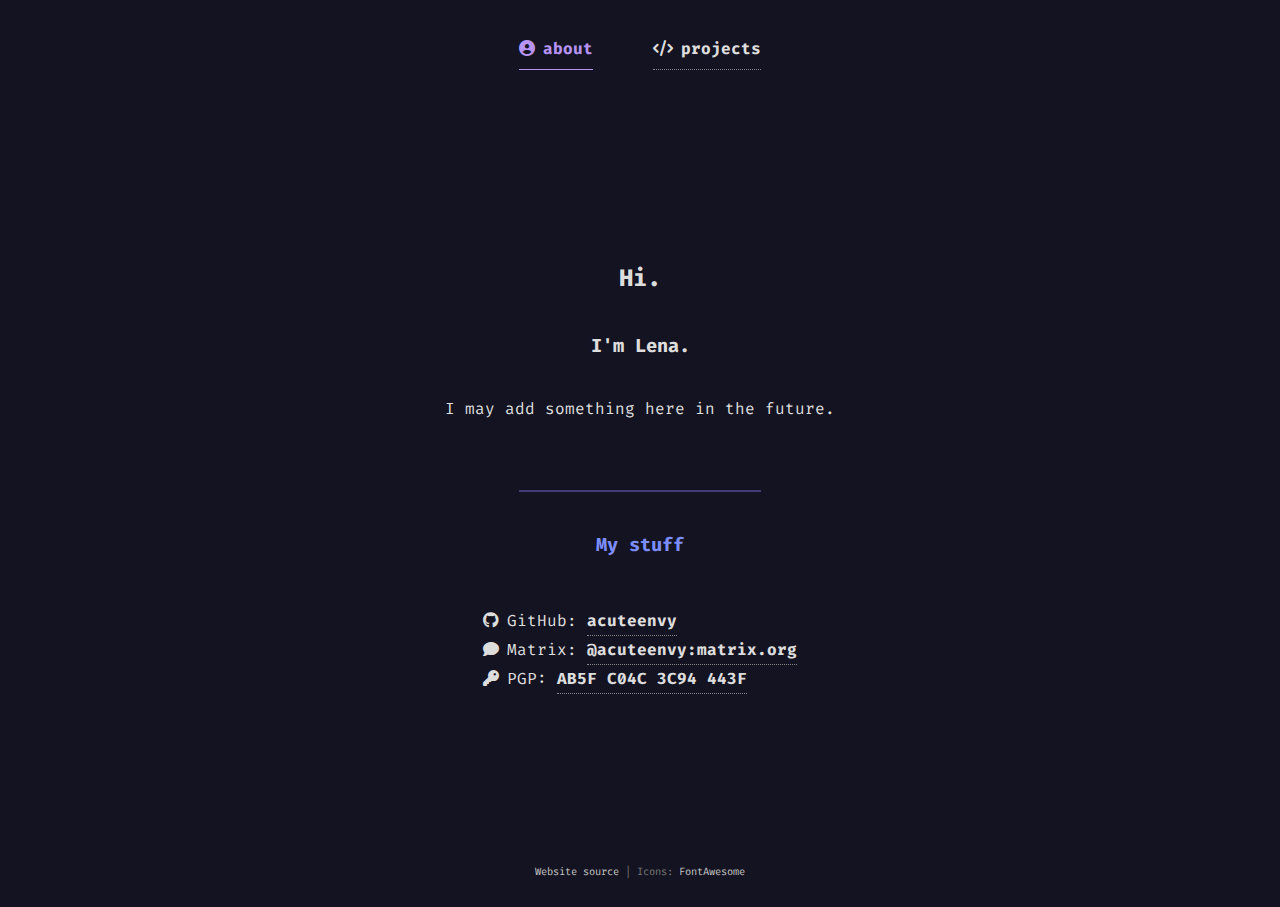
<file: index.html>
<!DOCTYPE html>
<html lang="en">

<head>
    <meta charset="UTF-8">
    <meta name="viewport" content="width=device-width, initial-scale=1.0">
    <title>about | acuteenvy</title>
    <link rel="stylesheet" href="fa/css/fontawesome.min.css">
    <link rel="stylesheet" href="fa/css/solid.min.css">
    <link rel="stylesheet" href="fa/css/brands.min.css">
    <link rel="stylesheet" href="style.css">
</head>

<body>
    <nav id="navbar">
        <a class="active" href="/"><i class="fa fa-circle-user"></i>&ensp;about</a>
        <a href="/projects"><i class="fa-solid fa-code"></i>&ensp;projects</a>
    </nav>

    <div id="container">
        <h2>Hi.</h2>
        <h3>I'm Lena.</h3>
        <p>I may add something here in the future.</p>

        <hr>

        <h3 class="colored-heading">My stuff</h3><br>
        <section>
            <i class="fa-brands fa-github"></i>&ensp;GitHub: <a href="https://github.com/acuteenvy"
                rel="noopener noreferrer">acuteenvy</a>
            <br>
            <i class="fa-solid fa-comment"></i>&ensp;Matrix: <a href="https://matrix.to/#/@acuteenvy:matrix.org"
                rel="noopener noreferrer">@acuteenvy:matrix.org</a>
            <br>
            <i class="fa-solid fa-key"></i>&ensp;PGP: <a href="https://github.com/acuteenvy.gpg"
                rel="noopener noreferrer">AB5F C04C 3C94 443F</a>
        </section>
    </div>

    <footer>
        <a class="footer-link" href="https://github.com/acuteenvy/acuteenvy.github.io" rel="noopener noreferrer">Website
            source</a> |
        Icons: <a class="footer-link" href="https://fontawesome.com" rel="noopener noreferrer">FontAwesome</a>
    </footer>
</body>

</html>
</file>
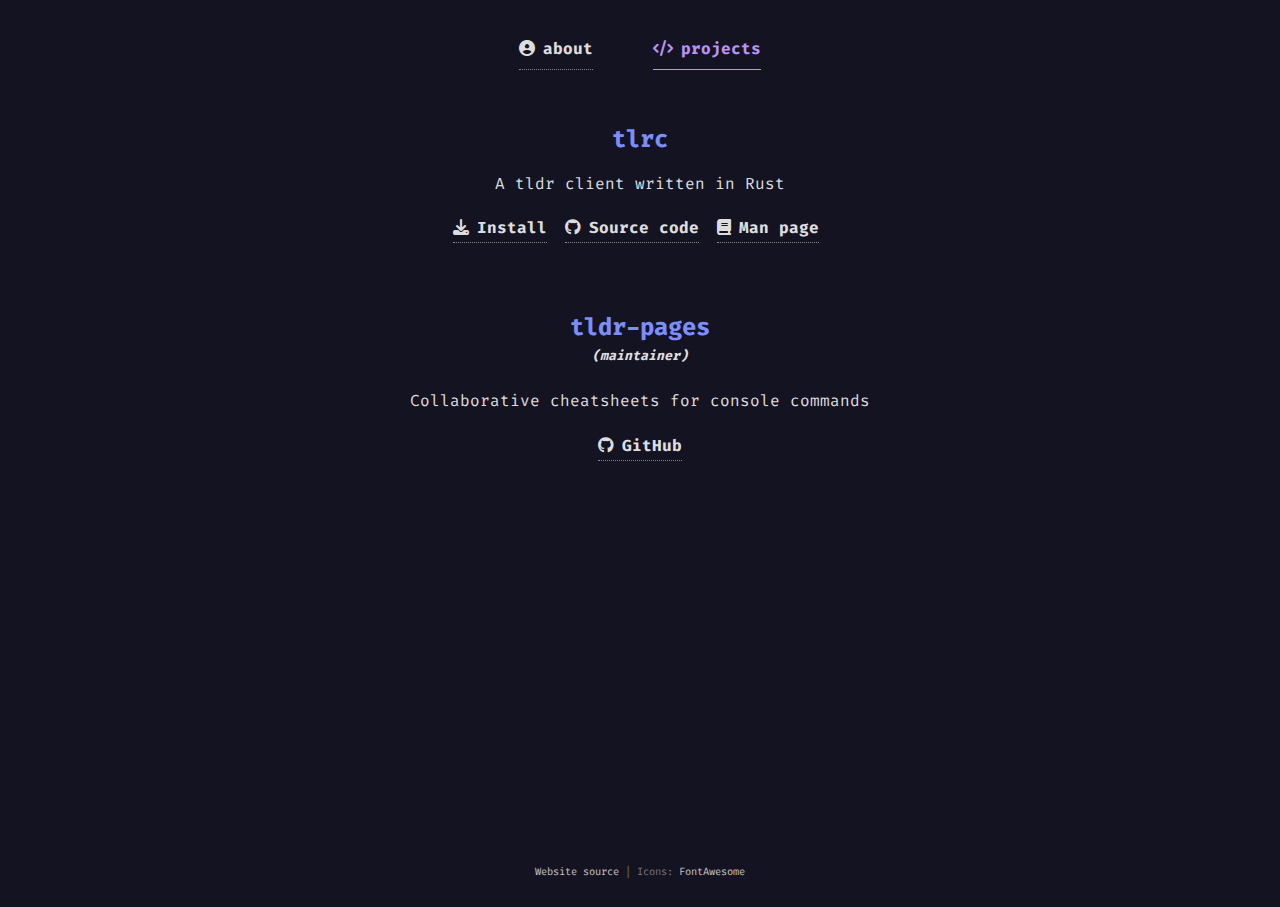
<file: projects.html>
<!DOCTYPE html>
<html lang="en">

<head>
    <meta charset="UTF-8">
    <meta name="viewport" content="width=device-width, initial-scale=1.0">
    <title>projects | acuteenvy</title>
    <link rel="stylesheet" href="fa/css/fontawesome.min.css">
    <link rel="stylesheet" href="fa/css/solid.min.css">
    <link rel="stylesheet" href="fa/css/brands.min.css">
    <link rel="stylesheet" href="style.css">
</head>

<body>
    <nav id="navbar">
        <a href="/"><i class="fa fa-circle-user"></i>&ensp;about</a>
        <a class="active" href="/projects"><i class="fa-solid fa-code"></i>&ensp;projects</a>
    </nav>

    <div id="container" style="justify-content: normal;">
        <h2 class="project-name" style="margin-top: 25px;">tlrc</h2>
        <p>A tldr client written in Rust</p>
        <section>
            <a href="https://github.com/tldr-pages/tlrc#installation" rel="noopener noreferrer"><i
                    class="fa-solid fa-download"></i>&ensp;Install</a>&ensp;
            <a href="https://github.com/tldr-pages/tlrc" rel="noopener noreferrer"><i
                    class="fa-brands fa-github"></i>&ensp;Source code</a>&ensp;
            <a href="https://tldr.sh/tlrc" rel="noopener noreferrer"><i class="fa-solid fa-book"></i>&ensp;Man
                page</a>&ensp;
        </section>

        <hr style="border: 0;">

        <h2 class="project-name">tldr-pages</h2>
        <h5 class="under-name">(maintainer)</h5>
        <p>Collaborative cheatsheets for console commands</p>
        <section>
            <a href="https://github.com/tldr-pages/tldr" rel="noopener noreferrer"><i
                    class="fa-brands fa-github"></i>&ensp;GitHub</a>
        </section>
    </div>

    <footer>
        <a class="footer-link" href="https://github.com/acuteenvy/acuteenvy.github.io" rel="noopener noreferrer">Website
            source</a> |
        Icons: <a class="footer-link" href="https://fontawesome.com" rel="noopener noreferrer">FontAwesome</a>
    </footer>
</body>

</html>
</file>
<file: style.css>
@import url('https://fonts.googleapis.com/css2?family=Fira+Code:wght@400;700&display=swap');

body {
    background-color: #141321;
    color: #dddddd;
    margin: auto;
    max-width: 960px;
    line-height: 1.8em;
    font-family: 'Fira Code', monospace;
}

#navbar {
    width: 100%;
    display: flex;
    justify-content: center;
}

#navbar a {
    margin: 30px 30px;
    padding: 5px 0px;
}

#navbar a.active {
    color: #b794f4;
    border-bottom: 1px solid #b794f4;
}

#container {
    min-height: 82vh;
    display: flex;
    align-items: center;
    justify-content: center;
    flex-direction: column;
}

.footer-link {
    color: #c4c4c4;
    font-weight: normal;
    text-decoration: none;
    border: none;
}

.icon-link,
.icon-link:hover {
    border: none;
}

code {
    color: #b794f4;
    background-color: #1e1e2e;
    padding: 5px;
}

footer {
    color: #777777;
    font-size: 10.4px;
    text-align: center;
    margin: 20px;
}

a {
    color: #dddddd;
    font-weight: bold;
    text-decoration: none;
    border-bottom: 1px dotted #868686;
    padding-bottom: 4px;
}

a:hover {
    color: #ffffff;
    border-bottom: 1px solid #ffffff;
}

hr {
    border: 1px solid #403c77;
    width: 25%;
    margin-top: 50px;
    margin-bottom: 20px;
}

.colored-heading,
.project-name {
    color: #7c8dfd;
}

.project-name,
.under-name {
    margin-bottom: 0;
    margin-top: 0;
}

.under-name {
    font-style: italic;
}
</file>
<file: fa/css/solid.min.css>
/*!
 * Font Awesome Free 6.4.0 by @fontawesome - https://fontawesome.com
 * License - https://fontawesome.com/license/free (Icons: CC BY 4.0, Fonts: SIL OFL 1.1, Code: MIT License)
 * Copyright 2023 Fonticons, Inc.
 */
:host,:root{--fa-style-family-classic:"Font Awesome 6 Free";--fa-font-solid:normal 900 1em/1 "Font Awesome 6 Free"}@font-face{font-family:"Font Awesome 6 Free";font-style:normal;font-weight:900;font-display:block;src:url(../webfonts/fa-solid-900.woff2) format("woff2"),url(../webfonts/fa-solid-900.ttf) format("truetype")}.fa-solid,.fas{font-weight:900}
</file>
<file: fa/css/brands.min.css>
/*!
 * Font Awesome Free 6.4.0 by @fontawesome - https://fontawesome.com
 * License - https://fontawesome.com/license/free (Icons: CC BY 4.0, Fonts: SIL OFL 1.1, Code: MIT License)
 * Copyright 2023 Fonticons, Inc.
 */
:host,:root{--fa-style-family-brands:"Font Awesome 6 Brands";--fa-font-brands:normal 400 1em/1 "Font Awesome 6 Brands"}@font-face{font-family:"Font Awesome 6 Brands";font-style:normal;font-weight:400;font-display:block;src:url(../webfonts/fa-brands-400.woff2) format("woff2"),url(../webfonts/fa-brands-400.ttf) format("truetype")}.fa-brands,.fab{font-weight:400}.fa-monero:before{content:"\f3d0"}.fa-hooli:before{content:"\f427"}.fa-yelp:before{content:"\f1e9"}.fa-cc-visa:before{content:"\f1f0"}.fa-lastfm:before{content:"\f202"}.fa-shopware:before{content:"\f5b5"}.fa-creative-commons-nc:before{content:"\f4e8"}.fa-aws:before{content:"\f375"}.fa-redhat:before{content:"\f7bc"}.fa-yoast:before{content:"\f2b1"}.fa-cloudflare:before{content:"\e07d"}.fa-ups:before{content:"\f7e0"}.fa-wpexplorer:before{content:"\f2de"}.fa-dyalog:before{content:"\f399"}.fa-bity:before{content:"\f37a"}.fa-stackpath:before{content:"\f842"}.fa-buysellads:before{content:"\f20d"}.fa-first-order:before{content:"\f2b0"}.fa-modx:before{content:"\f285"}.fa-guilded:before{content:"\e07e"}.fa-vnv:before{content:"\f40b"}.fa-js-square:before,.fa-square-js:before{content:"\f3b9"}.fa-microsoft:before{content:"\f3ca"}.fa-qq:before{content:"\f1d6"}.fa-orcid:before{content:"\f8d2"}.fa-java:before{content:"\f4e4"}.fa-invision:before{content:"\f7b0"}.fa-creative-commons-pd-alt:before{content:"\f4ed"}.fa-centercode:before{content:"\f380"}.fa-glide-g:before{content:"\f2a6"}.fa-drupal:before{content:"\f1a9"}.fa-hire-a-helper:before{content:"\f3b0"}.fa-creative-commons-by:before{content:"\f4e7"}.fa-unity:before{content:"\e049"}.fa-whmcs:before{content:"\f40d"}.fa-rocketchat:before{content:"\f3e8"}.fa-vk:before{content:"\f189"}.fa-untappd:before{content:"\f405"}.fa-mailchimp:before{content:"\f59e"}.fa-css3-alt:before{content:"\f38b"}.fa-reddit-square:before,.fa-square-reddit:before{content:"\f1a2"}.fa-vimeo-v:before{content:"\f27d"}.fa-contao:before{content:"\f26d"}.fa-square-font-awesome:before{content:"\e5ad"}.fa-deskpro:before{content:"\f38f"}.fa-sistrix:before{content:"\f3ee"}.fa-instagram-square:before,.fa-square-instagram:before{content:"\e055"}.fa-battle-net:before{content:"\f835"}.fa-the-red-yeti:before{content:"\f69d"}.fa-hacker-news-square:before,.fa-square-hacker-news:before{content:"\f3af"}.fa-edge:before{content:"\f282"}.fa-napster:before{content:"\f3d2"}.fa-snapchat-square:before,.fa-square-snapchat:before{content:"\f2ad"}.fa-google-plus-g:before{content:"\f0d5"}.fa-artstation:before{content:"\f77a"}.fa-markdown:before{content:"\f60f"}.fa-sourcetree:before{content:"\f7d3"}.fa-google-plus:before{content:"\f2b3"}.fa-diaspora:before{content:"\f791"}.fa-foursquare:before{content:"\f180"}.fa-stack-overflow:before{content:"\f16c"}.fa-github-alt:before{content:"\f113"}.fa-phoenix-squadron:before{content:"\f511"}.fa-pagelines:before{content:"\f18c"}.fa-algolia:before{content:"\f36c"}.fa-red-river:before{content:"\f3e3"}.fa-creative-commons-sa:before{content:"\f4ef"}.fa-safari:before{content:"\f267"}.fa-google:before{content:"\f1a0"}.fa-font-awesome-alt:before,.fa-square-font-awesome-stroke:before{content:"\f35c"}.fa-atlassian:before{content:"\f77b"}.fa-linkedin-in:before{content:"\f0e1"}.fa-digital-ocean:before{content:"\f391"}.fa-nimblr:before{content:"\f5a8"}.fa-chromecast:before{content:"\f838"}.fa-evernote:before{content:"\f839"}.fa-hacker-news:before{content:"\f1d4"}.fa-creative-commons-sampling:before{content:"\f4f0"}.fa-adversal:before{content:"\f36a"}.fa-creative-commons:before{content:"\f25e"}.fa-watchman-monitoring:before{content:"\e087"}.fa-fonticons:before{content:"\f280"}.fa-weixin:before{content:"\f1d7"}.fa-shirtsinbulk:before{content:"\f214"}.fa-codepen:before{content:"\f1cb"}.fa-git-alt:before{content:"\f841"}.fa-lyft:before{content:"\f3c3"}.fa-rev:before{content:"\f5b2"}.fa-windows:before{content:"\f17a"}.fa-wizards-of-the-coast:before{content:"\f730"}.fa-square-viadeo:before,.fa-viadeo-square:before{content:"\f2aa"}.fa-meetup:before{content:"\f2e0"}.fa-centos:before{content:"\f789"}.fa-adn:before{content:"\f170"}.fa-cloudsmith:before{content:"\f384"}.fa-pied-piper-alt:before{content:"\f1a8"}.fa-dribbble-square:before,.fa-square-dribbble:before{content:"\f397"}.fa-codiepie:before{content:"\f284"}.fa-node:before{content:"\f419"}.fa-mix:before{content:"\f3cb"}.fa-steam:before{content:"\f1b6"}.fa-cc-apple-pay:before{content:"\f416"}.fa-scribd:before{content:"\f28a"}.fa-openid:before{content:"\f19b"}.fa-instalod:before{content:"\e081"}.fa-expeditedssl:before{content:"\f23e"}.fa-sellcast:before{content:"\f2da"}.fa-square-twitter:before,.fa-twitter-square:before{content:"\f081"}.fa-r-project:before{content:"\f4f7"}.fa-delicious:before{content:"\f1a5"}.fa-freebsd:before{content:"\f3a4"}.fa-vuejs:before{content:"\f41f"}.fa-accusoft:before{content:"\f369"}.fa-ioxhost:before{content:"\f208"}.fa-fonticons-fi:before{content:"\f3a2"}.fa-app-store:before{content:"\f36f"}.fa-cc-mastercard:before{content:"\f1f1"}.fa-itunes-note:before{content:"\f3b5"}.fa-golang:before{content:"\e40f"}.fa-kickstarter:before{content:"\f3bb"}.fa-grav:before{content:"\f2d6"}.fa-weibo:before{content:"\f18a"}.fa-uncharted:before{content:"\e084"}.fa-firstdraft:before{content:"\f3a1"}.fa-square-youtube:before,.fa-youtube-square:before{content:"\f431"}.fa-wikipedia-w:before{content:"\f266"}.fa-rendact:before,.fa-wpressr:before{content:"\f3e4"}.fa-angellist:before{content:"\f209"}.fa-galactic-republic:before{content:"\f50c"}.fa-nfc-directional:before{content:"\e530"}.fa-skype:before{content:"\f17e"}.fa-joget:before{content:"\f3b7"}.fa-fedora:before{content:"\f798"}.fa-stripe-s:before{content:"\f42a"}.fa-meta:before{content:"\e49b"}.fa-laravel:before{content:"\f3bd"}.fa-hotjar:before{content:"\f3b1"}.fa-bluetooth-b:before{content:"\f294"}.fa-sticker-mule:before{content:"\f3f7"}.fa-creative-commons-zero:before{content:"\f4f3"}.fa-hips:before{content:"\f452"}.fa-behance:before{content:"\f1b4"}.fa-reddit:before{content:"\f1a1"}.fa-discord:before{content:"\f392"}.fa-chrome:before{content:"\f268"}.fa-app-store-ios:before{content:"\f370"}.fa-cc-discover:before{content:"\f1f2"}.fa-wpbeginner:before{content:"\f297"}.fa-confluence:before{content:"\f78d"}.fa-mdb:before{content:"\f8ca"}.fa-dochub:before{content:"\f394"}.fa-accessible-icon:before{content:"\f368"}.fa-ebay:before{content:"\f4f4"}.fa-amazon:before{content:"\f270"}.fa-unsplash:before{content:"\e07c"}.fa-yarn:before{content:"\f7e3"}.fa-square-steam:before,.fa-steam-square:before{content:"\f1b7"}.fa-500px:before{content:"\f26e"}.fa-square-vimeo:before,.fa-vimeo-square:before{content:"\f194"}.fa-asymmetrik:before{content:"\f372"}.fa-font-awesome-flag:before,.fa-font-awesome-logo-full:before,.fa-font-awesome:before{content:"\f2b4"}.fa-gratipay:before{content:"\f184"}.fa-apple:before{content:"\f179"}.fa-hive:before{content:"\e07f"}.fa-gitkraken:before{content:"\f3a6"}.fa-keybase:before{content:"\f4f5"}.fa-apple-pay:before{content:"\f415"}.fa-padlet:before{content:"\e4a0"}.fa-amazon-pay:before{content:"\f42c"}.fa-github-square:before,.fa-square-github:before{content:"\f092"}.fa-stumbleupon:before{content:"\f1a4"}.fa-fedex:before{content:"\f797"}.fa-phoenix-framework:before{content:"\f3dc"}.fa-shopify:before{content:"\e057"}.fa-neos:before{content:"\f612"}.fa-hackerrank:before{content:"\f5f7"}.fa-researchgate:before{content:"\f4f8"}.fa-swift:before{content:"\f8e1"}.fa-angular:before{content:"\f420"}.fa-speakap:before{content:"\f3f3"}.fa-angrycreative:before{content:"\f36e"}.fa-y-combinator:before{content:"\f23b"}.fa-empire:before{content:"\f1d1"}.fa-envira:before{content:"\f299"}.fa-gitlab-square:before,.fa-square-gitlab:before{content:"\e5ae"}.fa-studiovinari:before{content:"\f3f8"}.fa-pied-piper:before{content:"\f2ae"}.fa-wordpress:before{content:"\f19a"}.fa-product-hunt:before{content:"\f288"}.fa-firefox:before{content:"\f269"}.fa-linode:before{content:"\f2b8"}.fa-goodreads:before{content:"\f3a8"}.fa-odnoklassniki-square:before,.fa-square-odnoklassniki:before{content:"\f264"}.fa-jsfiddle:before{content:"\f1cc"}.fa-sith:before{content:"\f512"}.fa-themeisle:before{content:"\f2b2"}.fa-page4:before{content:"\f3d7"}.fa-hashnode:before{content:"\e499"}.fa-react:before{content:"\f41b"}.fa-cc-paypal:before{content:"\f1f4"}.fa-squarespace:before{content:"\f5be"}.fa-cc-stripe:before{content:"\f1f5"}.fa-creative-commons-share:before{content:"\f4f2"}.fa-bitcoin:before{content:"\f379"}.fa-keycdn:before{content:"\f3ba"}.fa-opera:before{content:"\f26a"}.fa-itch-io:before{content:"\f83a"}.fa-umbraco:before{content:"\f8e8"}.fa-galactic-senate:before{content:"\f50d"}.fa-ubuntu:before{content:"\f7df"}.fa-draft2digital:before{content:"\f396"}.fa-stripe:before{content:"\f429"}.fa-houzz:before{content:"\f27c"}.fa-gg:before{content:"\f260"}.fa-dhl:before{content:"\f790"}.fa-pinterest-square:before,.fa-square-pinterest:before{content:"\f0d3"}.fa-xing:before{content:"\f168"}.fa-blackberry:before{content:"\f37b"}.fa-creative-commons-pd:before{content:"\f4ec"}.fa-playstation:before{content:"\f3df"}.fa-quinscape:before{content:"\f459"}.fa-less:before{content:"\f41d"}.fa-blogger-b:before{content:"\f37d"}.fa-opencart:before{content:"\f23d"}.fa-vine:before{content:"\f1ca"}.fa-paypal:before{content:"\f1ed"}.fa-gitlab:before{content:"\f296"}.fa-typo3:before{content:"\f42b"}.fa-reddit-alien:before{content:"\f281"}.fa-yahoo:before{content:"\f19e"}.fa-dailymotion:before{content:"\e052"}.fa-affiliatetheme:before{content:"\f36b"}.fa-pied-piper-pp:before{content:"\f1a7"}.fa-bootstrap:before{content:"\f836"}.fa-odnoklassniki:before{content:"\f263"}.fa-nfc-symbol:before{content:"\e531"}.fa-ethereum:before{content:"\f42e"}.fa-speaker-deck:before{content:"\f83c"}.fa-creative-commons-nc-eu:before{content:"\f4e9"}.fa-patreon:before{content:"\f3d9"}.fa-avianex:before{content:"\f374"}.fa-ello:before{content:"\f5f1"}.fa-gofore:before{content:"\f3a7"}.fa-bimobject:before{content:"\f378"}.fa-facebook-f:before{content:"\f39e"}.fa-google-plus-square:before,.fa-square-google-plus:before{content:"\f0d4"}.fa-mandalorian:before{content:"\f50f"}.fa-first-order-alt:before{content:"\f50a"}.fa-osi:before{content:"\f41a"}.fa-google-wallet:before{content:"\f1ee"}.fa-d-and-d-beyond:before{content:"\f6ca"}.fa-periscope:before{content:"\f3da"}.fa-fulcrum:before{content:"\f50b"}.fa-cloudscale:before{content:"\f383"}.fa-forumbee:before{content:"\f211"}.fa-mizuni:before{content:"\f3cc"}.fa-schlix:before{content:"\f3ea"}.fa-square-xing:before,.fa-xing-square:before{content:"\f169"}.fa-bandcamp:before{content:"\f2d5"}.fa-wpforms:before{content:"\f298"}.fa-cloudversify:before{content:"\f385"}.fa-usps:before{content:"\f7e1"}.fa-megaport:before{content:"\f5a3"}.fa-magento:before{content:"\f3c4"}.fa-spotify:before{content:"\f1bc"}.fa-optin-monster:before{content:"\f23c"}.fa-fly:before{content:"\f417"}.fa-aviato:before{content:"\f421"}.fa-itunes:before{content:"\f3b4"}.fa-cuttlefish:before{content:"\f38c"}.fa-blogger:before{content:"\f37c"}.fa-flickr:before{content:"\f16e"}.fa-viber:before{content:"\f409"}.fa-soundcloud:before{content:"\f1be"}.fa-digg:before{content:"\f1a6"}.fa-tencent-weibo:before{content:"\f1d5"}.fa-symfony:before{content:"\f83d"}.fa-maxcdn:before{content:"\f136"}.fa-etsy:before{content:"\f2d7"}.fa-facebook-messenger:before{content:"\f39f"}.fa-audible:before{content:"\f373"}.fa-think-peaks:before{content:"\f731"}.fa-bilibili:before{content:"\e3d9"}.fa-erlang:before{content:"\f39d"}.fa-cotton-bureau:before{content:"\f89e"}.fa-dashcube:before{content:"\f210"}.fa-42-group:before,.fa-innosoft:before{content:"\e080"}.fa-stack-exchange:before{content:"\f18d"}.fa-elementor:before{content:"\f430"}.fa-pied-piper-square:before,.fa-square-pied-piper:before{content:"\e01e"}.fa-creative-commons-nd:before{content:"\f4eb"}.fa-palfed:before{content:"\f3d8"}.fa-superpowers:before{content:"\f2dd"}.fa-resolving:before{content:"\f3e7"}.fa-xbox:before{content:"\f412"}.fa-searchengin:before{content:"\f3eb"}.fa-tiktok:before{content:"\e07b"}.fa-facebook-square:before,.fa-square-facebook:before{content:"\f082"}.fa-renren:before{content:"\f18b"}.fa-linux:before{content:"\f17c"}.fa-glide:before{content:"\f2a5"}.fa-linkedin:before{content:"\f08c"}.fa-hubspot:before{content:"\f3b2"}.fa-deploydog:before{content:"\f38e"}.fa-twitch:before{content:"\f1e8"}.fa-ravelry:before{content:"\f2d9"}.fa-mixer:before{content:"\e056"}.fa-lastfm-square:before,.fa-square-lastfm:before{content:"\f203"}.fa-vimeo:before{content:"\f40a"}.fa-mendeley:before{content:"\f7b3"}.fa-uniregistry:before{content:"\f404"}.fa-figma:before{content:"\f799"}.fa-creative-commons-remix:before{content:"\f4ee"}.fa-cc-amazon-pay:before{content:"\f42d"}.fa-dropbox:before{content:"\f16b"}.fa-instagram:before{content:"\f16d"}.fa-cmplid:before{content:"\e360"}.fa-facebook:before{content:"\f09a"}.fa-gripfire:before{content:"\f3ac"}.fa-jedi-order:before{content:"\f50e"}.fa-uikit:before{content:"\f403"}.fa-fort-awesome-alt:before{content:"\f3a3"}.fa-phabricator:before{content:"\f3db"}.fa-ussunnah:before{content:"\f407"}.fa-earlybirds:before{content:"\f39a"}.fa-trade-federation:before{content:"\f513"}.fa-autoprefixer:before{content:"\f41c"}.fa-whatsapp:before{content:"\f232"}.fa-slideshare:before{content:"\f1e7"}.fa-google-play:before{content:"\f3ab"}.fa-viadeo:before{content:"\f2a9"}.fa-line:before{content:"\f3c0"}.fa-google-drive:before{content:"\f3aa"}.fa-servicestack:before{content:"\f3ec"}.fa-simplybuilt:before{content:"\f215"}.fa-bitbucket:before{content:"\f171"}.fa-imdb:before{content:"\f2d8"}.fa-deezer:before{content:"\e077"}.fa-raspberry-pi:before{content:"\f7bb"}.fa-jira:before{content:"\f7b1"}.fa-docker:before{content:"\f395"}.fa-screenpal:before{content:"\e570"}.fa-bluetooth:before{content:"\f293"}.fa-gitter:before{content:"\f426"}.fa-d-and-d:before{content:"\f38d"}.fa-microblog:before{content:"\e01a"}.fa-cc-diners-club:before{content:"\f24c"}.fa-gg-circle:before{content:"\f261"}.fa-pied-piper-hat:before{content:"\f4e5"}.fa-kickstarter-k:before{content:"\f3bc"}.fa-yandex:before{content:"\f413"}.fa-readme:before{content:"\f4d5"}.fa-html5:before{content:"\f13b"}.fa-sellsy:before{content:"\f213"}.fa-sass:before{content:"\f41e"}.fa-wirsindhandwerk:before,.fa-wsh:before{content:"\e2d0"}.fa-buromobelexperte:before{content:"\f37f"}.fa-salesforce:before{content:"\f83b"}.fa-octopus-deploy:before{content:"\e082"}.fa-medapps:before{content:"\f3c6"}.fa-ns8:before{content:"\f3d5"}.fa-pinterest-p:before{content:"\f231"}.fa-apper:before{content:"\f371"}.fa-fort-awesome:before{content:"\f286"}.fa-waze:before{content:"\f83f"}.fa-cc-jcb:before{content:"\f24b"}.fa-snapchat-ghost:before,.fa-snapchat:before{content:"\f2ab"}.fa-fantasy-flight-games:before{content:"\f6dc"}.fa-rust:before{content:"\e07a"}.fa-wix:before{content:"\f5cf"}.fa-behance-square:before,.fa-square-behance:before{content:"\f1b5"}.fa-supple:before{content:"\f3f9"}.fa-rebel:before{content:"\f1d0"}.fa-css3:before{content:"\f13c"}.fa-staylinked:before{content:"\f3f5"}.fa-kaggle:before{content:"\f5fa"}.fa-space-awesome:before{content:"\e5ac"}.fa-deviantart:before{content:"\f1bd"}.fa-cpanel:before{content:"\f388"}.fa-goodreads-g:before{content:"\f3a9"}.fa-git-square:before,.fa-square-git:before{content:"\f1d2"}.fa-square-tumblr:before,.fa-tumblr-square:before{content:"\f174"}.fa-trello:before{content:"\f181"}.fa-creative-commons-nc-jp:before{content:"\f4ea"}.fa-get-pocket:before{content:"\f265"}.fa-perbyte:before{content:"\e083"}.fa-grunt:before{content:"\f3ad"}.fa-weebly:before{content:"\f5cc"}.fa-connectdevelop:before{content:"\f20e"}.fa-leanpub:before{content:"\f212"}.fa-black-tie:before{content:"\f27e"}.fa-themeco:before{content:"\f5c6"}.fa-python:before{content:"\f3e2"}.fa-android:before{content:"\f17b"}.fa-bots:before{content:"\e340"}.fa-free-code-camp:before{content:"\f2c5"}.fa-hornbill:before{content:"\f592"}.fa-js:before{content:"\f3b8"}.fa-ideal:before{content:"\e013"}.fa-git:before{content:"\f1d3"}.fa-dev:before{content:"\f6cc"}.fa-sketch:before{content:"\f7c6"}.fa-yandex-international:before{content:"\f414"}.fa-cc-amex:before{content:"\f1f3"}.fa-uber:before{content:"\f402"}.fa-github:before{content:"\f09b"}.fa-php:before{content:"\f457"}.fa-alipay:before{content:"\f642"}.fa-youtube:before{content:"\f167"}.fa-skyatlas:before{content:"\f216"}.fa-firefox-browser:before{content:"\e007"}.fa-replyd:before{content:"\f3e6"}.fa-suse:before{content:"\f7d6"}.fa-jenkins:before{content:"\f3b6"}.fa-twitter:before{content:"\f099"}.fa-rockrms:before{content:"\f3e9"}.fa-pinterest:before{content:"\f0d2"}.fa-buffer:before{content:"\f837"}.fa-npm:before{content:"\f3d4"}.fa-yammer:before{content:"\f840"}.fa-btc:before{content:"\f15a"}.fa-dribbble:before{content:"\f17d"}.fa-stumbleupon-circle:before{content:"\f1a3"}.fa-internet-explorer:before{content:"\f26b"}.fa-stubber:before{content:"\e5c7"}.fa-telegram-plane:before,.fa-telegram:before{content:"\f2c6"}.fa-old-republic:before{content:"\f510"}.fa-odysee:before{content:"\e5c6"}.fa-square-whatsapp:before,.fa-whatsapp-square:before{content:"\f40c"}.fa-node-js:before{content:"\f3d3"}.fa-edge-legacy:before{content:"\e078"}.fa-slack-hash:before,.fa-slack:before{content:"\f198"}.fa-medrt:before{content:"\f3c8"}.fa-usb:before{content:"\f287"}.fa-tumblr:before{content:"\f173"}.fa-vaadin:before{content:"\f408"}.fa-quora:before{content:"\f2c4"}.fa-reacteurope:before{content:"\f75d"}.fa-medium-m:before,.fa-medium:before{content:"\f23a"}.fa-amilia:before{content:"\f36d"}.fa-mixcloud:before{content:"\f289"}.fa-flipboard:before{content:"\f44d"}.fa-viacoin:before{content:"\f237"}.fa-critical-role:before{content:"\f6c9"}.fa-sitrox:before{content:"\e44a"}.fa-discourse:before{content:"\f393"}.fa-joomla:before{content:"\f1aa"}.fa-mastodon:before{content:"\f4f6"}.fa-airbnb:before{content:"\f834"}.fa-wolf-pack-battalion:before{content:"\f514"}.fa-buy-n-large:before{content:"\f8a6"}.fa-gulp:before{content:"\f3ae"}.fa-creative-commons-sampling-plus:before{content:"\f4f1"}.fa-strava:before{content:"\f428"}.fa-ember:before{content:"\f423"}.fa-canadian-maple-leaf:before{content:"\f785"}.fa-teamspeak:before{content:"\f4f9"}.fa-pushed:before{content:"\f3e1"}.fa-wordpress-simple:before{content:"\f411"}.fa-nutritionix:before{content:"\f3d6"}.fa-wodu:before{content:"\e088"}.fa-google-pay:before{content:"\e079"}.fa-intercom:before{content:"\f7af"}.fa-zhihu:before{content:"\f63f"}.fa-korvue:before{content:"\f42f"}.fa-pix:before{content:"\e43a"}.fa-steam-symbol:before{content:"\f3f6"}
</file>
